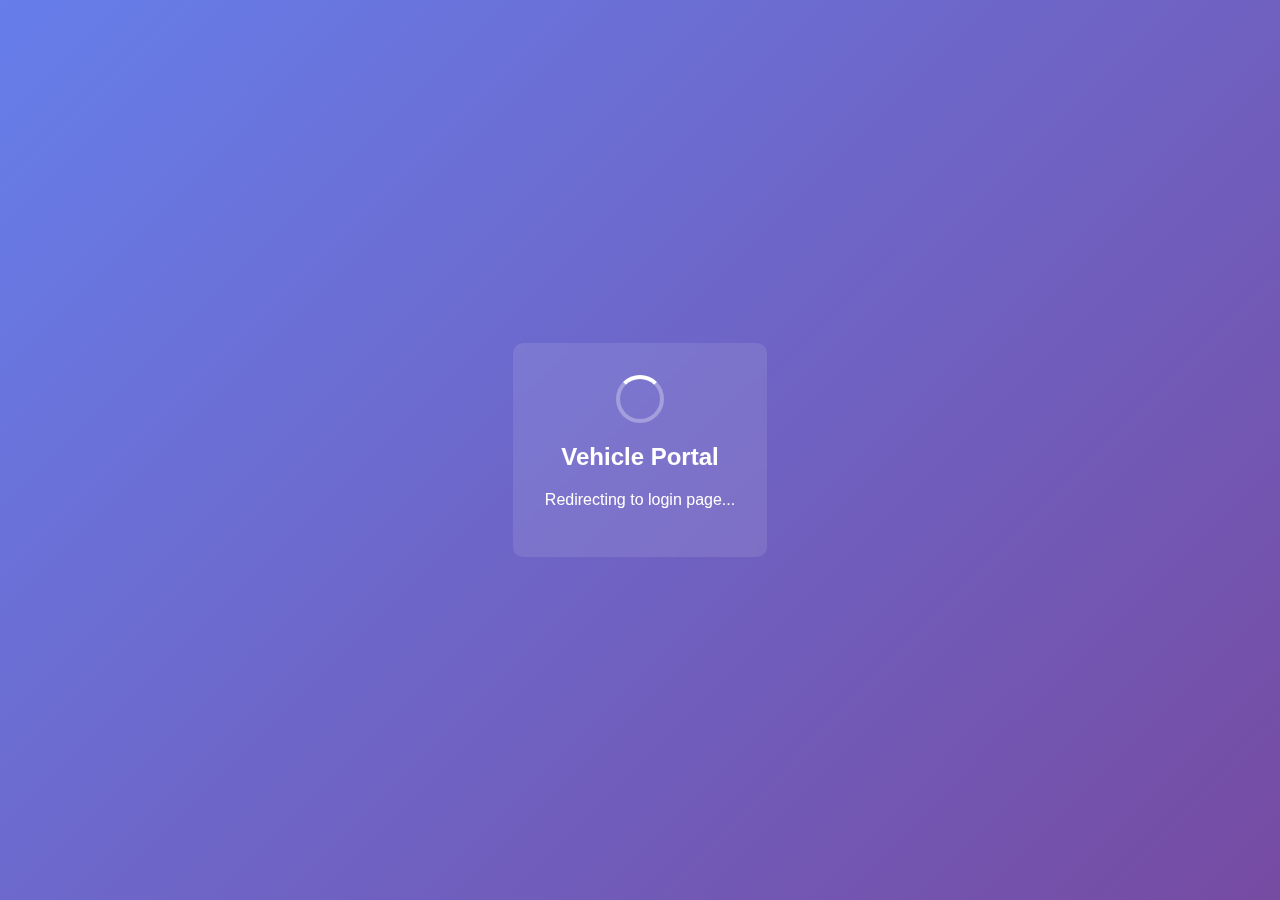
<file: FrontEnd/index.html>
<!DOCTYPE html>
<html lang="en">
	<head>
		<meta charset="UTF-8" />
		<meta name="viewport" content="width=device-width, initial-scale=1.0" />
		<title>Vehicle Portal - Redirecting...</title>
		<style>
			body {
				font-family: Arial, sans-serif;
				display: flex;
				justify-content: center;
				align-items: center;
				height: 100vh;
				margin: 0;
				background: linear-gradient(135deg, #667eea 0%, #764ba2 100%);
				color: white;
			}
			.container {
				text-align: center;
				padding: 2rem;
				background: rgba(255, 255, 255, 0.1);
				border-radius: 10px;
				backdrop-filter: blur(10px);
			}
			.spinner {
				border: 4px solid rgba(255, 255, 255, 0.3);
				border-radius: 50%;
				border-top: 4px solid white;
				width: 40px;
				height: 40px;
				animation: spin 1s linear infinite;
				margin: 0 auto 1rem;
			}
			@keyframes spin {
				0% {
					transform: rotate(0deg);
				}
				100% {
					transform: rotate(360deg);
				}
			}
		</style>
	</head>
	<body>
		<div class="container">
			<div class="spinner"></div>
			<h2>Vehicle Portal</h2>
			<p>Redirecting to login page...</p>
		</div>

		<script>
			// Redirect to login page after a short delay
			setTimeout(() => {
				window.location.href = "/login.html";
			}, 1000);
		</script>
	</body>
</html>
</file>
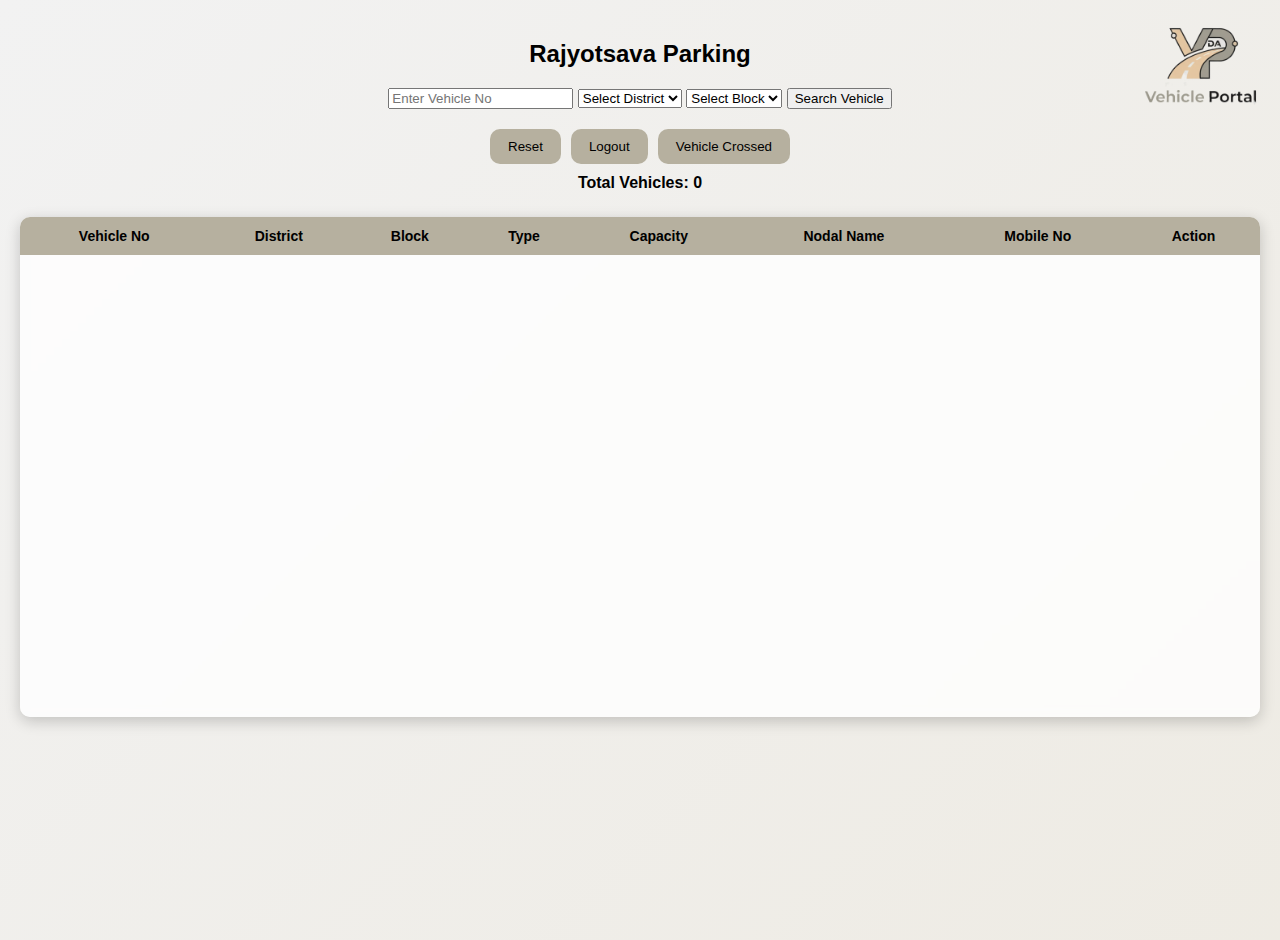
<file: FrontEnd/checkpost.html>
<!DOCTYPE html>
<html lang="en">
	<head>
		<meta charset="UTF-8" />
		<meta name="viewport" content="width=device-width, initial-scale=1.0" />
		<title>Rajyotsava Parking</title>
		<link rel="stylesheet" href="checkpost.css" />
	</head>
	<body>
		<!-- Corner Logos -->

		<img src="right-logo.png" alt="Right Logo" class="corner-img right-img" />

		<h2>Rajyotsava Parking</h2>

		<!-- Search Section -->
		<div class="search-section">
			<input type="text" id="vehicleNoInput" placeholder="Enter Vehicle No" />
			<select id="districtSelect">
				<option value="">Select District</option>
			</select>
			<select id="blockSelect">
				<option value="">Select Block</option>
			</select>
			<button id="searchBtn">Search Vehicle</button>
		</div>

		<!-- Action Buttons -->
		<div class="action-buttons">
			<button id="resetBtn">Reset</button>
			<button id="logoutBtn">Logout</button>
			<button id="passedVehicleBtn" class="btn btn-warning">
				Vehicle Crossed
			</button>
		</div>

		<!-- Vehicle Counts -->
		<div
			id="vehicleCounts"
			style="display: flex; gap: 20px; margin: 10px 0; font-weight: 600">
			<span>Total Vehicles: <span id="totalVehicles">0</span></span>
		</div>

		<!-- Vehicle Table -->
		<!-- Vehicle Table -->
		<div class="table-container">
			<table id="vehicleTable">
				<thead>
					<tr>
						<th>Vehicle No</th>
						<th>District</th>
						<th>Block</th>
						<th>Type</th>
						<th>Capacity</th>
						<th>Nodal Name</th>
						<th>Mobile No</th>
						<th>Action</th>
					</tr>
				</thead>
				<tbody></tbody>
			</table>
		</div>

		<div id="allEntries"></div>

		<!-- Pass Modal -->
		<div id="passModal" class="modal">
			<div class="modal-content">
				<span id="closePassModal" class="modal-close">&times;</span>
				<h3>Checkpost Crossing</h3>

				<div>
					<label>Vehicle No:</label>
					<span id="modalVehicleNo"></span>
				</div>

				<div>
					<label>Checkpost:</label>
					<select id="checkpostSelect">
						<option value="">Select Checkpost</option>
					</select>
					<!--   <button id="addCheckpostBtn" type="button">Add Checkpost</button>-->
				</div>

				<!-- <div id="newCheckpostDiv" style="display:none; margin-top:5px;">
        <input type="text" id="newCheckpostInput" placeholder="Enter new checkpost name">
        <button id="saveCheckpostBtn" type="button">Save</button>
    </div>-->

				<div>
					<label>Total People:</label>
					<input type="number" id="totalPeople" min="1" value="1" />
				</div>

				<div>
					<label>Pass:</label>
					<input type="text" value="Yes" disabled class="readonly-field" />
					<input type="hidden" id="passOption" value="true" />
				</div>

				<div>
					<label>Date:</label>
					<input type="text" id="passDate" class="readonly-field" disabled />
				</div>

				<div class="modal-buttons">
					<button id="addPassBtn" class="submit-btn" type="button">
						Submit
					</button>
					<button id="cancelPassBtn" class="cancel-btn" type="button">
						Cancel
					</button>
				</div>
			</div>
		</div>

		<!-- Passed List Modal -->
		<!-- Passed List Modal -->
		<div id="passedListModal" class="modal">
			<div class="modal-content">
				<span id="closePassedListModal" class="modal-close">&times;</span>
				<h2>Checkpost Crossed Vehicle List</h2>

				<!-- Search bar -->
				<input
					type="text"
					id="searchPassedVehicles"
					placeholder="Search by Vehicle No"
					style="width: 100%; padding: 8px; margin-bottom: 10px" />

				<div
					id="modalVehicleCounts"
					style="display: flex; gap: 20px; margin: 10px 0; font-weight: 600">
					<span>Passed Vehicles: <span id="passedVehiclesModal">0</span></span>
				</div>

				<table id="passedListTable">
					<thead>
						<tr>
							<th>Vehicle No</th>
							<th>Checkpost Name</th>
							<th>Pass</th>
							<th>Total People</th>
							<th>Nodal Name</th>
							<th>Mobile No</th>
							<th>Date</th>
						</tr>
					</thead>
					<tbody></tbody>
				</table>

				<div
					class="modal-buttons"
					style="justify-content: center; margin-top: 15px">
					<button id="cancelPassedListBtn" class="cancel-btn" type="button">
						Close
					</button>
				</div>
			</div>
		</div>

		<script src="checkpost.js"></script>
	</body>
</html>
</file>
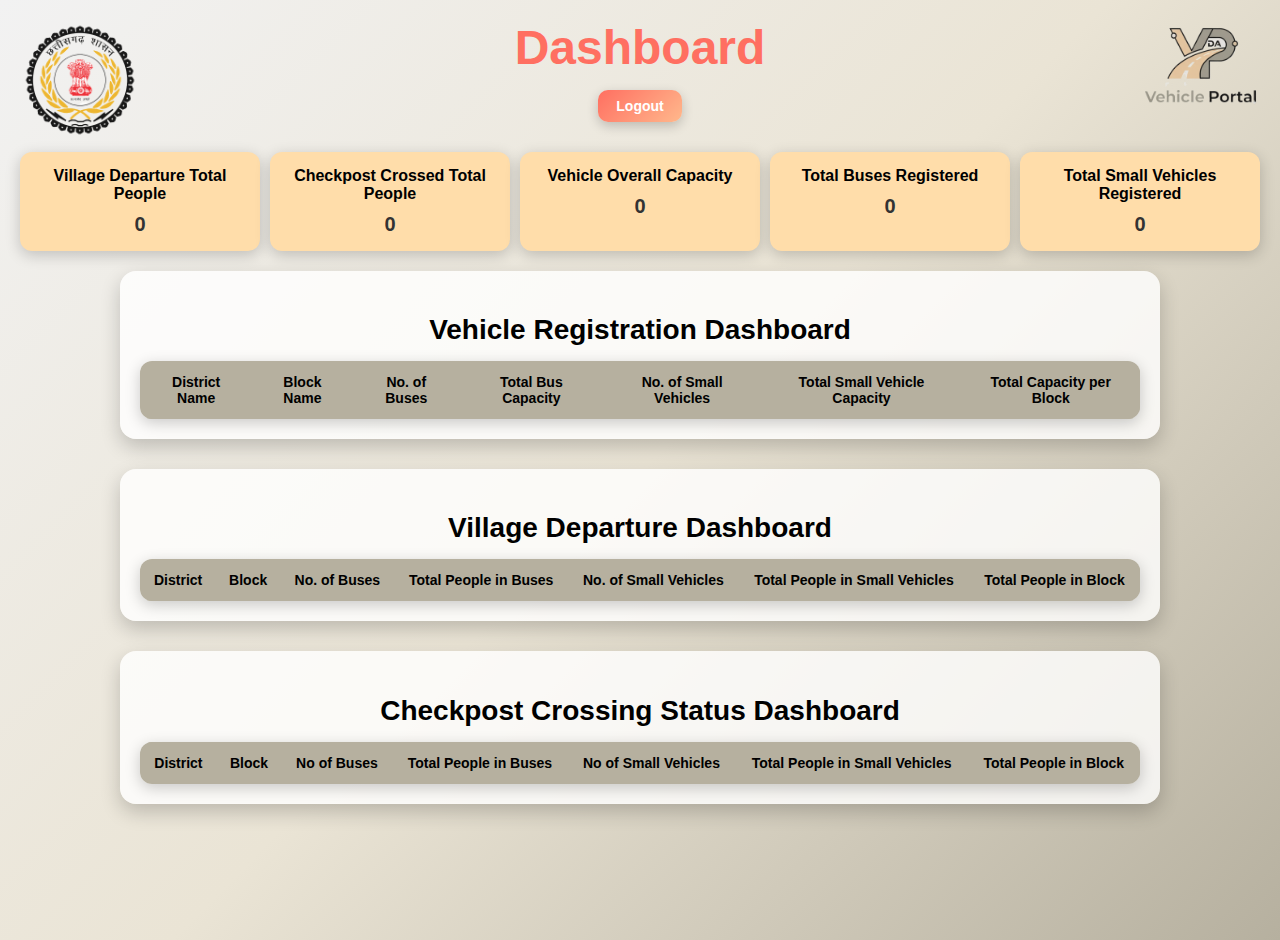
<file: FrontEnd/dashboard.html>
<!DOCTYPE html>
<html lang="en">
<head>
    <meta charset="UTF-8">
    <meta name="viewport" content="width=device-width, initial-scale=1.0">
    <title>Dashboard</title>
    <link rel="stylesheet" href="dashboard.css">
</head>
<body>
<img src="left-logo.png" alt="Left Logo" class="corner-img left-img">
  <img src="right-logo.png" alt="Right Logo" class="corner-img right-img">
   <header class="dashboard-header">
    <h1>Dashboard</h1>
	  
    <button id="logoutBtn">Logout</button>
	
</header>
	 <!-- Vehicle Dashboard Top Cards -->
<div class="dashboard-cards" id="vehicleTopCards">
    <div class="card">
        <h3> Village Departure Total People</h3>
        <p id="foodOverallPeople">0</p>
    </div>
    <div class="card">
        <h3>Checkpost Crossed Total People</h3>
        <p id="checkpostOverallPeople">0</p>
    </div>
    <div class="card">
        <h3>Vehicle Overall Capacity</h3>
        <p id="vehicleOverallCapacity">0</p>
    </div>
    <div class="card">
        <h3>Total Buses Registered </h3>
        <p id="totalBusesCard">0</p>
    </div>
    <div class="card">
        <h3>Total Small Vehicles Registered</h3>
        <p id="totalSmallVehiclesCard">0</p>
    </div>
	
</div>


    <main>
        <!-- Vehicle Dashboard -->
		 <section class="dashboard-section">
            <h2>Vehicle Registration Dashboard</h2>
             
			
             <table id="vehicleDashboardTable">
        <thead>
          <tr>
            <th>District Name</th>
            <th>Block Name</th>
            <th>No. of Buses</th>
            <th>Total Bus Capacity</th>
            <th>No. of Small Vehicles</th>
            <th>Total Small Vehicle Capacity</th>
			 
            <th>Total Capacity per Block</th>
          </tr>
        </thead>
        <tbody id="vehicleDashboardBody">
          <!-- Data dynamically loaded here -->
        </tbody>
      </table>
        </section>
       
  
        <!-- Food Status / District Dashboard -->
        <section class="dashboard-section">
            <h2>Village Departure Dashboard</h2>
             
            <table id="foodDashboardTable">
		<thead>
			<tr>
				<th>District</th>
				<th>Block</th>
				<th>No. of Buses</th>
				<th>Total People in Buses</th>
				<th>No. of Small Vehicles</th>
				<th>Total People in Small Vehicles</th>
				 
				<th>Total People in Block</th>
			</tr>
			</thead>
			<tbody id="foodDashboardBody"></tbody>
		</table>

        </section>
		
		      <!-- Checkpost Dashboard -->
        <section class="dashboard-section">
            <h2>Checkpost Crossing Status Dashboard</h2>
          
				<table>
					<thead>
							<tr>
								<th>District</th>
								<th>Block</th>
								<th>No of Buses</th>
								<th>Total People in Buses</th>
								<th>No of Small Vehicles</th>
								<th>Total People in Small Vehicles</th>
							 
								<th>Total People in Block</th>
							</tr>
					</thead>
					<tbody id="checkpostDashboardBody"></tbody>
				</table>
                 
        </section>


    </main>

    <script src="dashboard.js"></script>
</body>
</html>
</file>
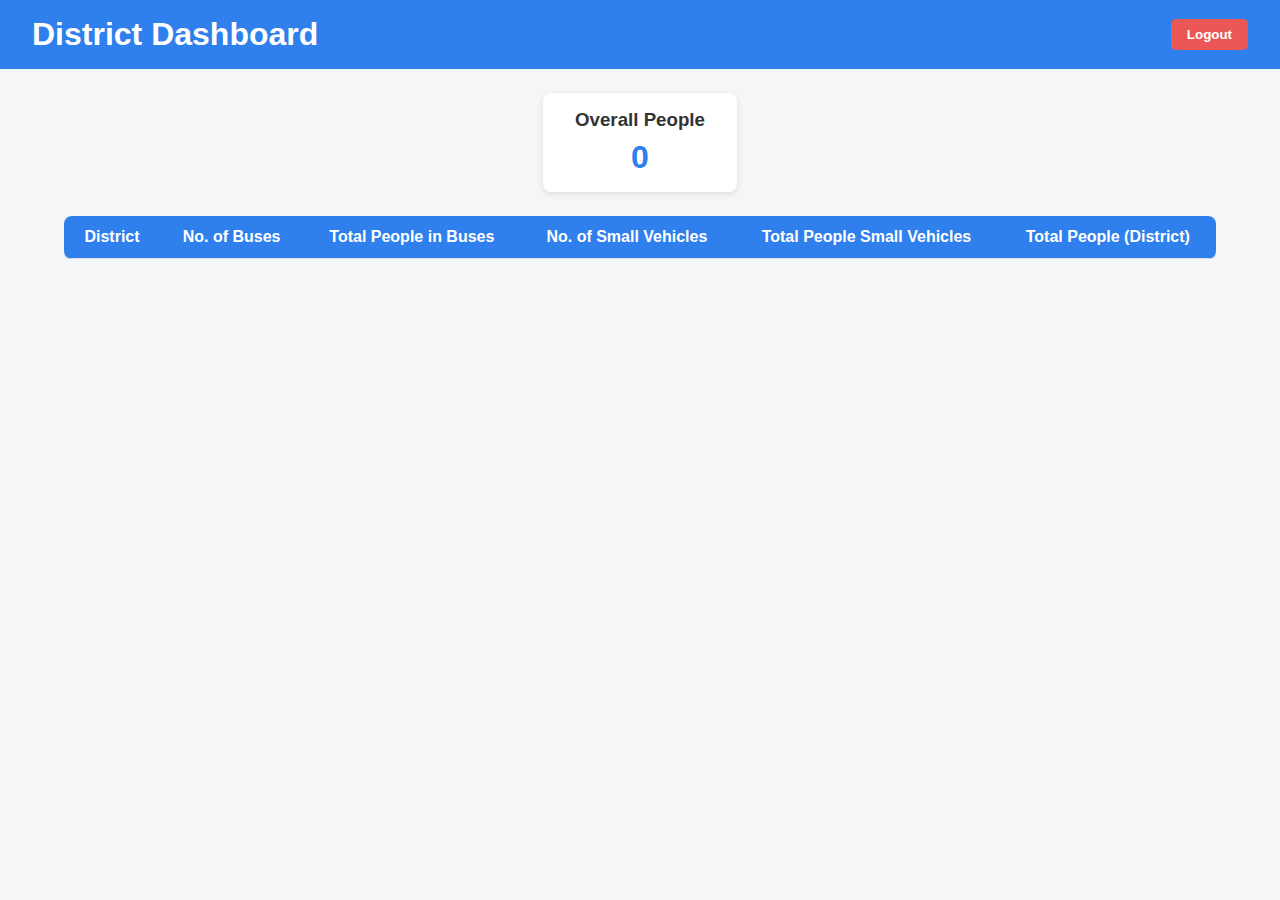
<file: FrontEnd/districtDashboard.html>
<!DOCTYPE html>
<html lang="en">
<head>
    <meta charset="UTF-8">
    <meta name="viewport" content="width=device-width, initial-scale=1.0">
    <title>District Dashboard</title>
    <link rel="stylesheet" href="districtDashboard.css">
</head>
<body>
    <header>
        <h1>District Dashboard</h1>
        <button id="logoutBtn">Logout</button>
    </header>

    <section class="summary">
        <div>
            <h3>Overall People</h3>
            <p id="overallPeople">0</p>
        </div>
    </section>

    <section class="table-section">
        <table>
            <thead>
                <tr>
                    <th>District</th>
                    <th>No. of Buses</th>
                    <th>Total People in Buses</th>
                    <th>No. of Small Vehicles</th>
                    <th>Total People Small Vehicles</th>
                    <th>Total People (District)</th>
                </tr>
            </thead>
            <tbody id="dashboardBody">
                <!-- Dashboard rows will be inserted here -->
            </tbody>
        </table>
    </section>

    <script src="districtDashboard.js"></script>
</body>
</html>
</file>
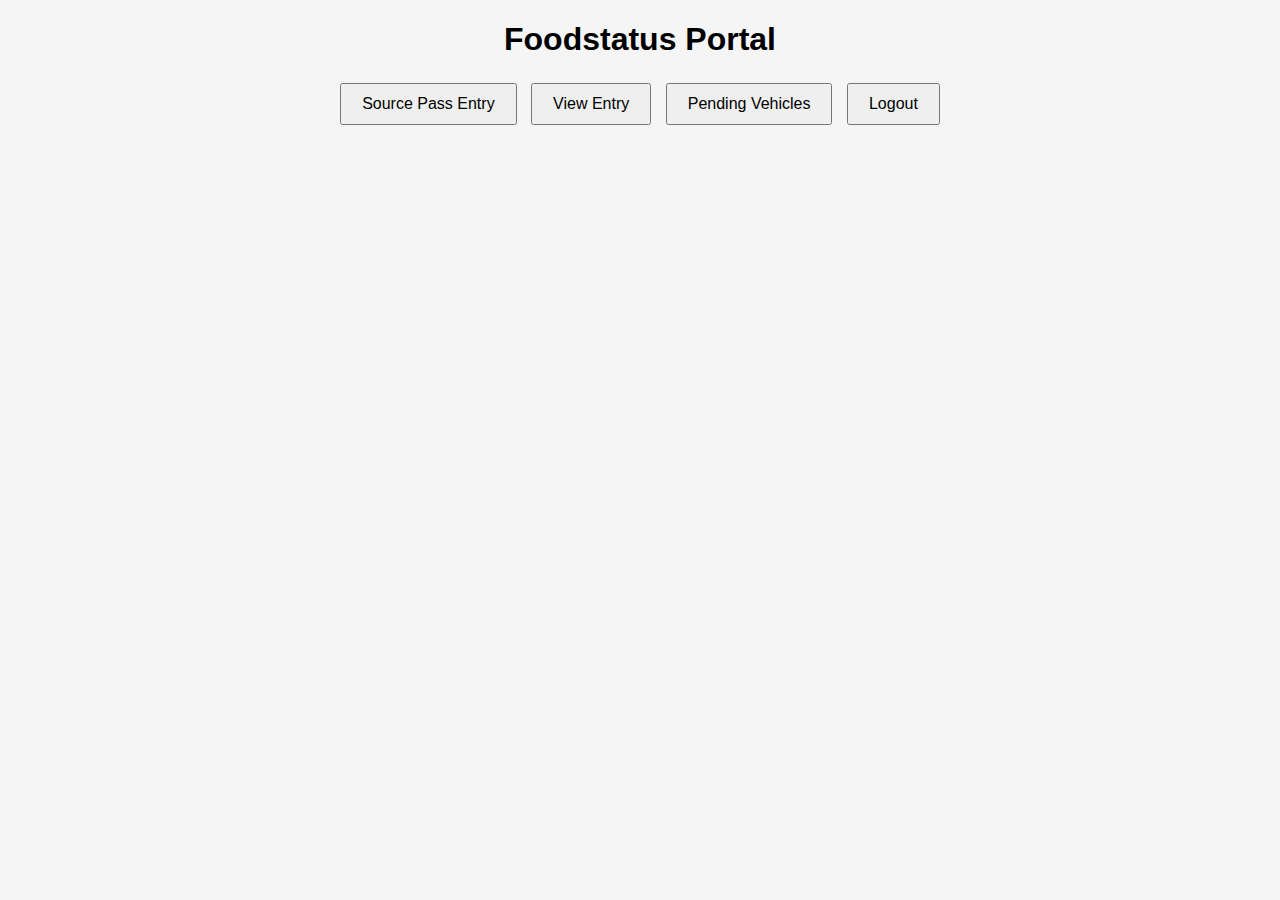
<file: FrontEnd/foodstatus.html>
<!DOCTYPE html>
<html lang="en">
<head>
  <meta charset="UTF-8">
  <meta name="viewport" content="width=device-width, initial-scale=1.0">
  <title>Foodstatus Portal</title>
  <link rel="stylesheet" href="foodstatus.css">
</head>
<body>
  <div class="container">
    <h1>Foodstatus Portal</h1>
    
    <!-- Home Buttons -->
    <div class="home-buttons">
      <button id="sourcePassEntryBtn">Source Pass Entry</button>
      <button id="viewEntryBtn">View Entry</button>
      <button id="pendingListBtn">Pending Vehicles</button>
      <button id="logoutBtn">Logout</button>
    </div>

    <!-- Search & Table Section -->
    <div id="tableSection" class="hidden">
      <div class="filters">
        <input type="text" id="vehicleNoInput" placeholder="Search by Vehicle No">
        <select id="districtDropdown">
          <option value="">Select District</option>
        </select>
        <select id="blockDropdown">
          <option value="">Select Block</option>
        </select>
        <button id="searchBtn">Search</button>
        <button id="resetBtn">Reset</button>
      </div>

      <table id="foodstatusTable">
        <thead>
          <tr>
            <th>Vehicle No</th>
            <th>Vehicle Type</th>
            <th>Driver Name</th>
            <th>Seat Capacity</th>
            <th>District</th>
            <th>Block</th>
            <th>Pass</th>
            <th>Total People</th>
            <th>Actions</th>
          </tr>
        </thead>
        <tbody></tbody>
      </table>
    </div>
  </div>

  <!-- Edit Modal -->
  <div id="editModal" class="modal hidden">
    <div class="modal-content">
      <span class="close">&times;</span>
      <h2>Edit Foodstatus</h2>
      <form id="editForm">
        <label>Pass:</label>
        <select id="passInput" required>
          <option value="true">Yes</option>
          <option value="false">No</option>
        </select>
        <label>Total People:</label>
        <input type="number" id="totalPeopleInput" required min="0">
        <button type="submit">Save</button>
      </form>
    </div>
  </div>

  <script src="foodstatus.js"></script>
</body>
</html>
</file>
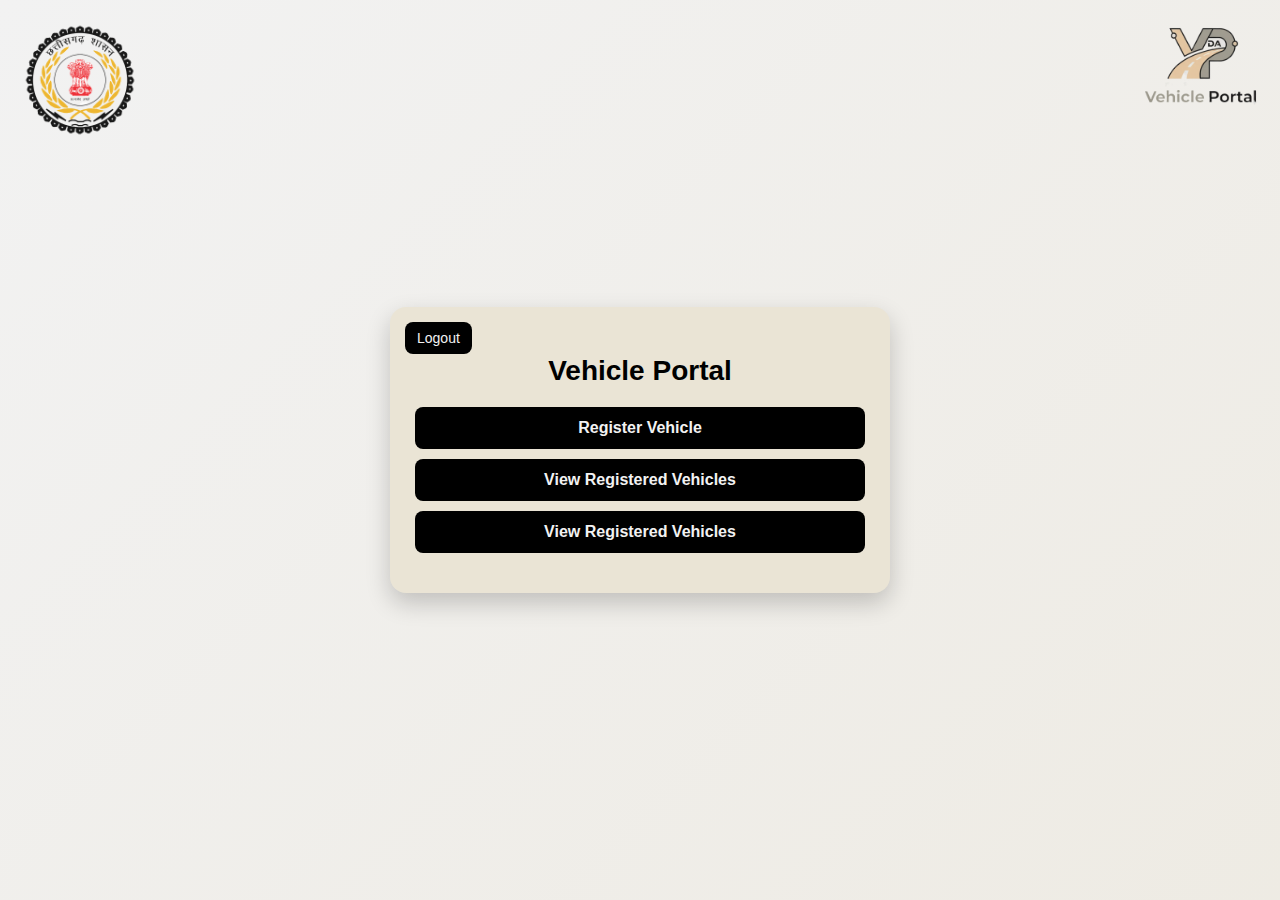
<file: FrontEnd/Home.html>
<!DOCTYPE html>
<html lang="en">
<head>
    <meta charset="UTF-8">
    <meta name="viewport" content="width=device-width, initial-scale=1.0">
    <title>Vehicle Registration</title>
    <link rel="stylesheet" href="home.css">
</head>
<body>
    <!-- Corner Images -->
    <img src="left-logo.png" alt="Left Image" class="corner-img left-img">
    <img src="right-logo.png" alt="Right Image" class="corner-img right-img">

    <div class="container">
        <h1>Vehicle Portal</h1>
        
        <!-- Logout Button -->
        <button id="logoutBtn" class="logout-btn">Logout</button>

        <div class="buttons">
            <!-- Open Register Vehicle Page -->
            <button onclick="window.open('VehicleRegister.html', '_blank')">
                Register Vehicle
            </button>

            <!-- Open View All Vehicles Page -->
            <button onclick="window.open('VehicleView.html', '_blank')">
                View Registered Vehicles
            </button>
			 <button onclick="window.open('Dashboard.html', '_blank')">
                View Registered Vehicles
            </button>
        </div>
    </div>

    <script>
        // Logout: Clear token and redirect to login page
        document.getElementById("logoutBtn").addEventListener("click", () => {
            localStorage.removeItem("token");
            localStorage.removeItem("district");
            localStorage.removeItem("role");
            window.location.href = "login.html";
        });
    </script>
</body>
</html>
</file>
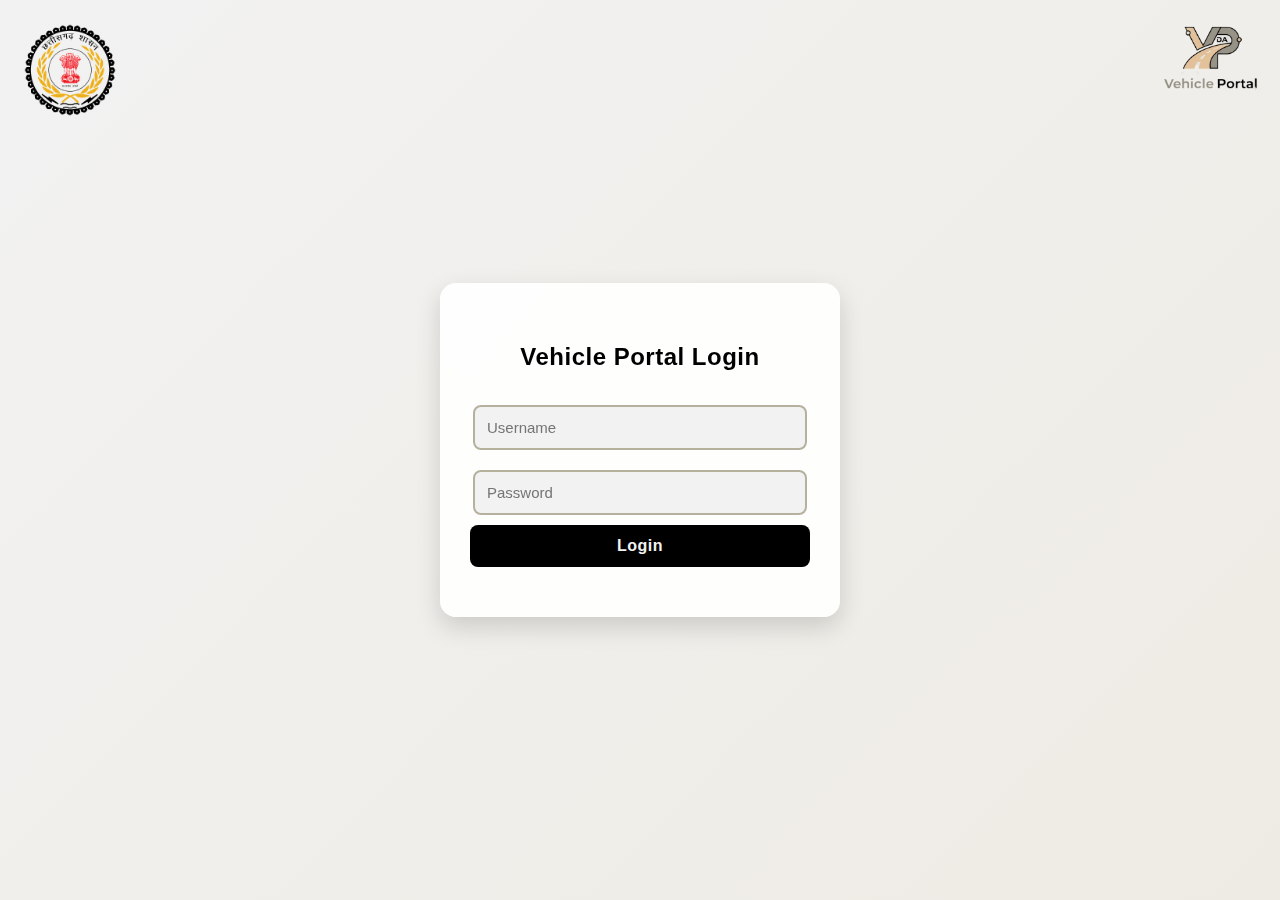
<file: FrontEnd/login.html>
<!DOCTYPE html>
<html lang="en">
<head>
  <meta charset="UTF-8">
  <meta name="viewport" content="width=device-width, initial-scale=1.0">
  <title>Vehicle Portal Login</title>
  <!-- Link to CSS file -->
  <link rel="stylesheet" href="login.css">
</head>
<body>
 <img src="left-logo.png" alt="Left Logo" class="corner-img left">
  <img src="right-logo.png" alt="Right Logo" class="corner-img right">
  <div class="login-container">
    <h2>Vehicle Portal Login</h2>
    <form id="loginForm">
      <input type="text" id="username" placeholder="Username" required>
      <input type="password" id="password" placeholder="Password" required>
      <button type="submit">Login</button>
      <div id="errorMsg"></div>
	   <div id="successMsg"></div>
    </form>
  </div>

  <!-- Link to JavaScript file -->
  <script src="login.js"></script>
</body>
</html>
</file>
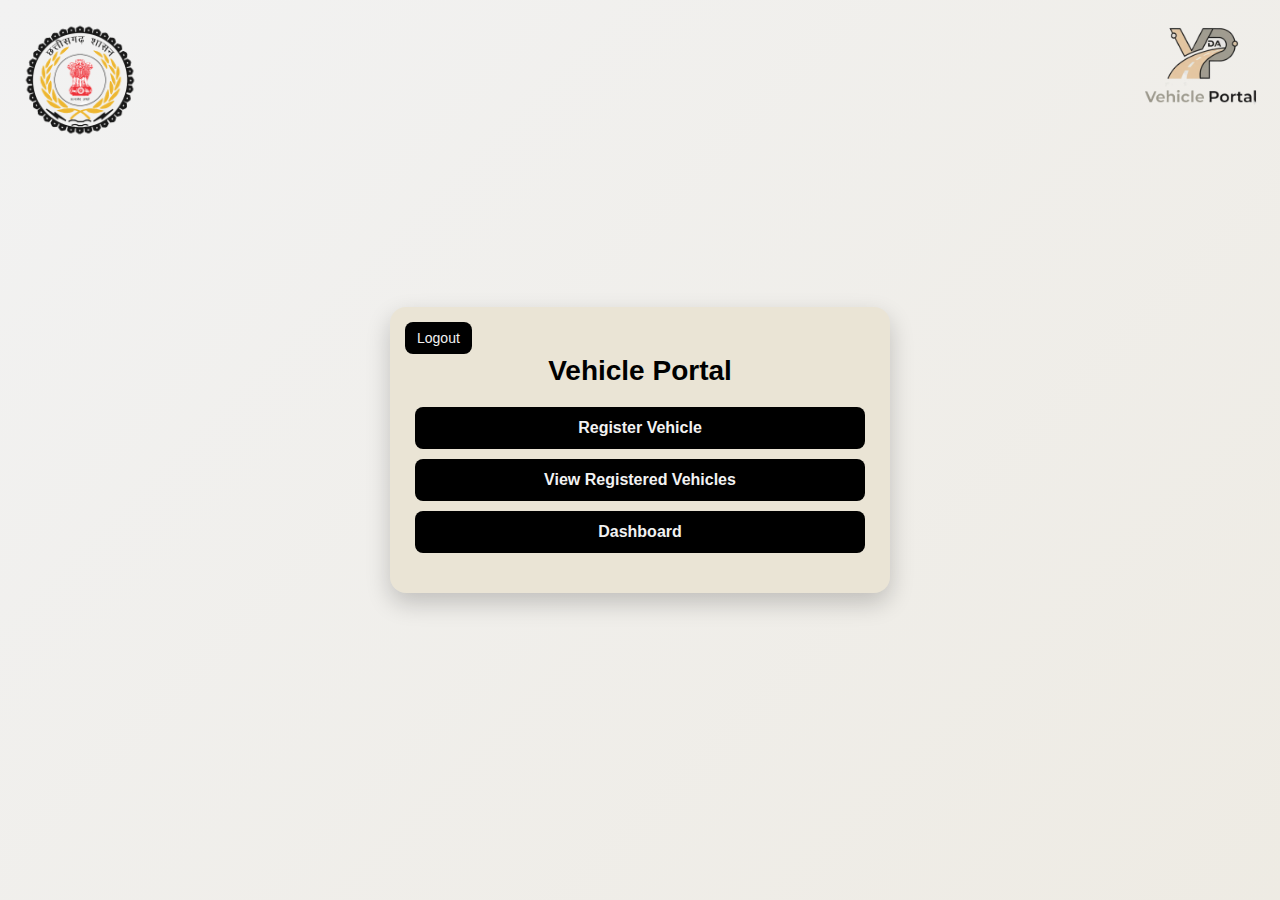
<file: FrontEnd/vehical.html>
<!DOCTYPE html>
<html lang="en">
	<head>
		<meta charset="UTF-8" />
		<meta name="viewport" content="width=device-width, initial-scale=1.0" />
		<title>Vehicle Registration</title>
		<link rel="stylesheet" href="home.css" />
	</head>
	<body>
		<!-- Corner Images -->
		<img src="left-logo.png" alt="Left Image" class="corner-img left-img" />
		<img src="right-logo.png" alt="Right Image" class="corner-img right-img" />

		<div class="container">
			<h1>Vehicle Portal</h1>

			<!-- Logout Button -->
			<button id="logoutBtn" class="logout-btn">Logout</button>

			<div class="buttons">
				<!-- Open Register Vehicle Page -->
				<button onclick="window.open('VehicleRegister.html', '_blank')">
					Register Vehicle
				</button>

				<!-- Open View All Vehicles Page -->
				<button onclick="window.open('VehicleView.html', '_blank')">
					View Registered Vehicles
				</button>
				<button onclick="window.open('dashboard.html', '_blank')">
					Dashboard
				</button>
			</div>
		</div>

		<script>
			// Logout: Clear token and redirect to login page
			document.getElementById("logoutBtn").addEventListener("click", () => {
				localStorage.removeItem("token");
				localStorage.removeItem("district");
				localStorage.removeItem("role");
				window.location.href = "login.html";
			});
		</script>
	</body>
</html>
</file>
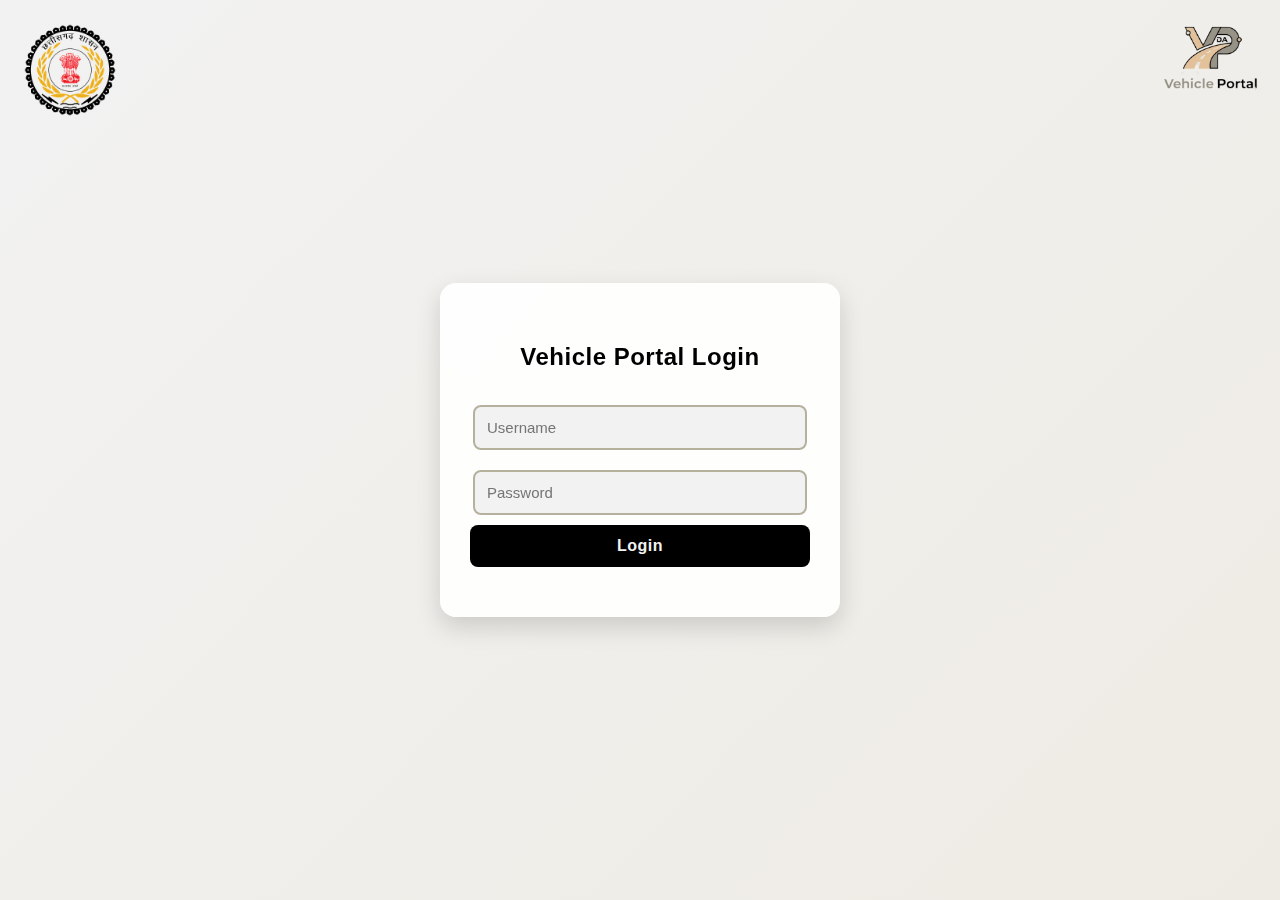
<file: FrontEnd/vehicle-edit.html>
<!DOCTYPE html>
<html lang="en">
<head>
  <meta charset="UTF-8">
  <meta name="viewport" content="width=device-width, initial-scale=1.0">
  <title>Edit Vehicle</title>
  <link rel="stylesheet" href="vehicle-edit.css">
</head>
<body>
  <!-- Corner Logos -->
  <img src="left-logo.png" alt="Left Logo" class="corner-img left-img">
  <img src="right-logo.png" alt="Right Logo" class="corner-img right-img">

  <div class="container">
    <!-- Back Button -->
    <button id="backBtn" class="back-btn">← Back</button>

    <h1>Edit Vehicle</h1>
    <div id="districtDisplay" class="district-display"></div>

    <form id="editVehicleForm">
      <label for="VehicleNo">Vehicle No:</label>
      <input type="text" id="VehicleNo" readonly />

      <div class="form-group">
        <label for="VehicleType">Vehicle Type</label>
        <select id="VehicleType" required>
          <option value="">Select vehicle type</option>
          <option value="BUS">BUS</option>
          <option value="Small Vehicle">Small Vehicle</option>
        </select>
      </div>

      <label for="SeatCapacity">Seat Capacity:</label>
      <input type="number" id="SeatCapacity" required />

      <label for="DriverName">Driver Name:</label>
      <input type="text" id="DriverName" required />

      <label for="DriverMobileNo">Driver Mobile No:</label>
      <input type="text" id="DriverMobileNo" required />

      <label for="VehicleNodalName">Vehicle Nodal Name:</label>
      <input type="text" id="VehicleNodalName" required />

      <label for="NodalMobileNo">Nodal Mobile No:</label>
      <input type="text" id="NodalMobileNo" required />

      <div class="form-group">
        <label for="BlockDropdown">Block:</label>
        <div class="block-group">
          <select id="BlockDropdown" required>
            <option value="">Select Block</option>
          </select>
        </div>
      </div>

      <label for="Gpname">GP Name:</label>
      <input type="text" id="Gpname" />

      <label for="Remark">Remark:</label>
      <input type="text" id="Remark" />

      <!-- Buttons -->
      <div class="buttons">
        <button type="button" id="updateBtn" class="update-btn">Update</button>
        <button type="button" id="deleteBtn" class="delete-btn">Delete</button>
      </div>
    </form>
  </div>

  <script src="vehicle-edit.js"></script>
</body>
</html>
</file>
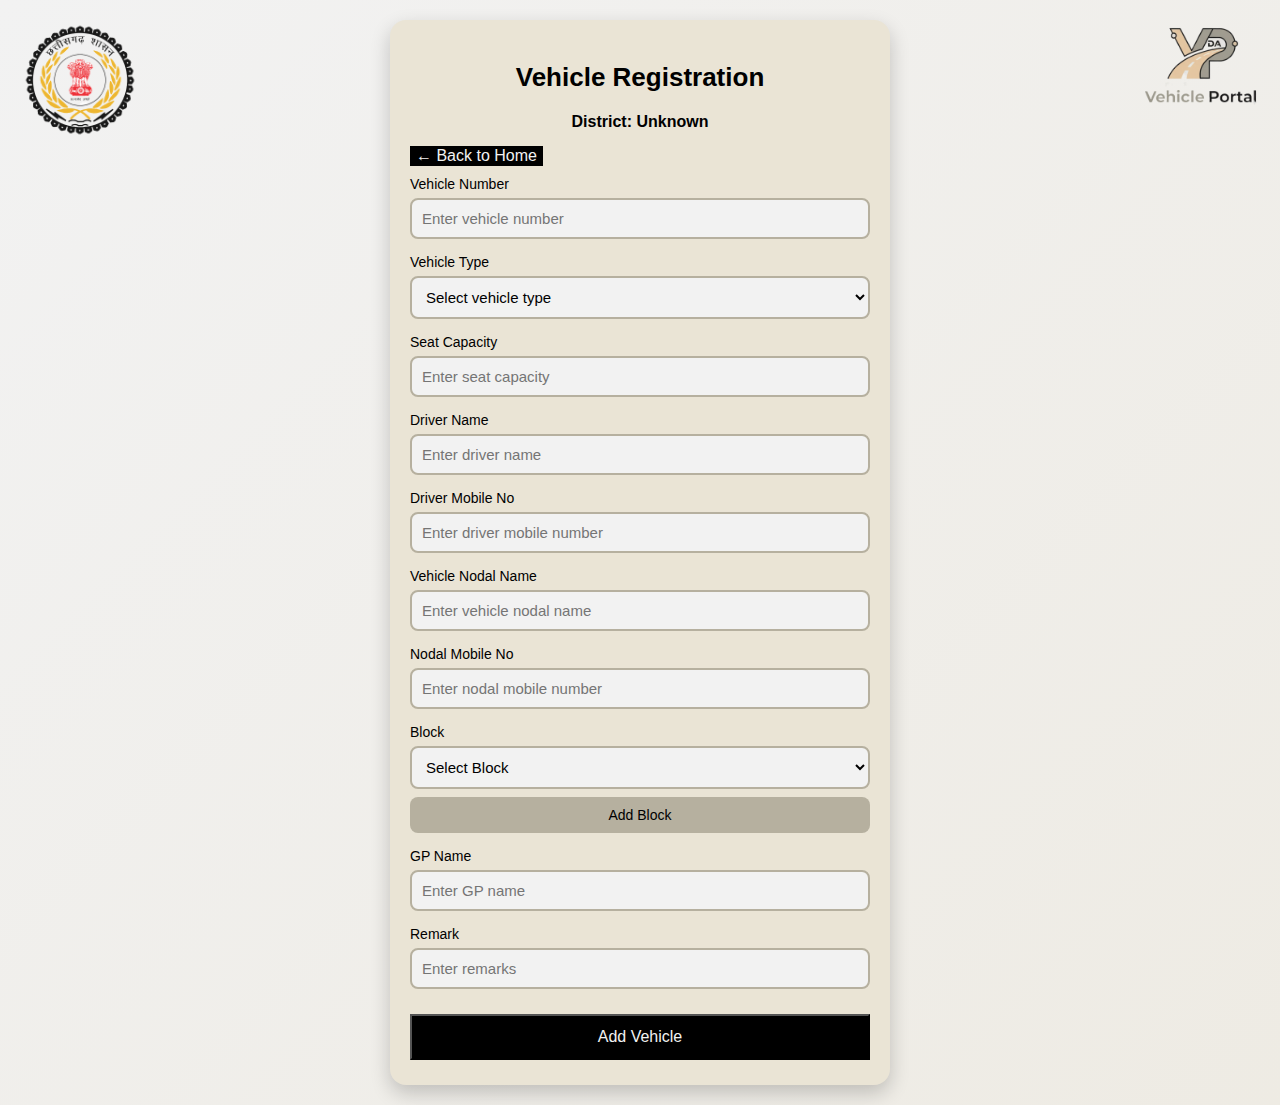
<file: FrontEnd/VehicleRegister.html>
<!DOCTYPE html>
<html lang="en">
<head>
  <meta charset="UTF-8">
  <meta name="viewport" content="width=device-width, initial-scale=1.0">
  <title>Vehicle Registration</title>
  <link rel="stylesheet" href="VehicleRegister.css">
</head>
<body>
  <!-- Background images on corners -->
  <img src="left-logo.png" alt="Left Image" class="corner-img left-img">
  <img src="right-logo.png" alt="Right Image" class="corner-img right-img">

  <div class="container">
    <h1>Vehicle Registration</h1>

    <!-- Display user's district -->
    <div id="userDistrict" class="district-display"></div>

    <!-- Back to Homepage Button -->
    <button id="backButton" class="back-btn">← Back to Home</button>

    <form id="vehicleForm">
      <div class="form-group">
        <label for="VehicleNo">Vehicle Number</label>
        <input type="text" id="VehicleNo" placeholder="Enter vehicle number" required>
      </div>

      <div class="form-group">
        <label for="VehicleType">Vehicle Type</label>
        <select id="VehicleType" required>
          <option value="">Select vehicle type</option>
          <option value="BUS">BUS</option>
          <option value="Small Vehicle">Small Vehicle</option>
        </select>
      </div>

      <div class="form-group">
        <label for="SeatCapacity">Seat Capacity</label>
        <input type="number" id="SeatCapacity" placeholder="Enter seat capacity">
      </div>

      <div class="form-group">
        <label for="DriverName">Driver Name</label>
        <input type="text" id="DriverName" placeholder="Enter driver name">
      </div>

      <div class="form-group">
        <label for="DriverMobileNo">Driver Mobile No</label>
        <input type="text" id="DriverMobileNo" placeholder="Enter driver mobile number" maxlength="10" pattern="\d{10}">
      </div>

      <div class="form-group">
        <label for="VehicleNodalName">Vehicle Nodal Name</label>
        <input type="text" id="VehicleNodalName" placeholder="Enter vehicle nodal name">
      </div>

      <div class="form-group">
        <label for="NodalMobileNo">Nodal Mobile No</label>
        <input type="text" id="NodalMobileNo" placeholder="Enter nodal mobile number" maxlength="10" pattern="\d{10}">
      </div>

      <div class="form-group">
        <label for="BlockDropdown">Block</label>
        <div class="block-group">
          <select id="BlockDropdown" required>
            <option value="">Select Block</option>
          </select>
          <button type="button" id="AddBlockBtn">Add Block</button>
        </div>
      </div>

      <div class="form-group">
        <label for="Gpname">GP Name</label>
        <input type="text" id="Gpname" placeholder="Enter GP name">
      </div>

      <div class="form-group">
        <label for="Remark">Remark</label>
        <input type="text" id="Remark" placeholder="Enter remarks">
      </div>

      <button type="submit" class="submit-btn">Add Vehicle</button>
    </form>
  </div>
  

  <script src="vehicle.js"></script>
  <script>
    document.getElementById("backButton").addEventListener("click", () => {
      window.location.href = "home.html";
    });
  </script>
  

</body>
</html>
</file>
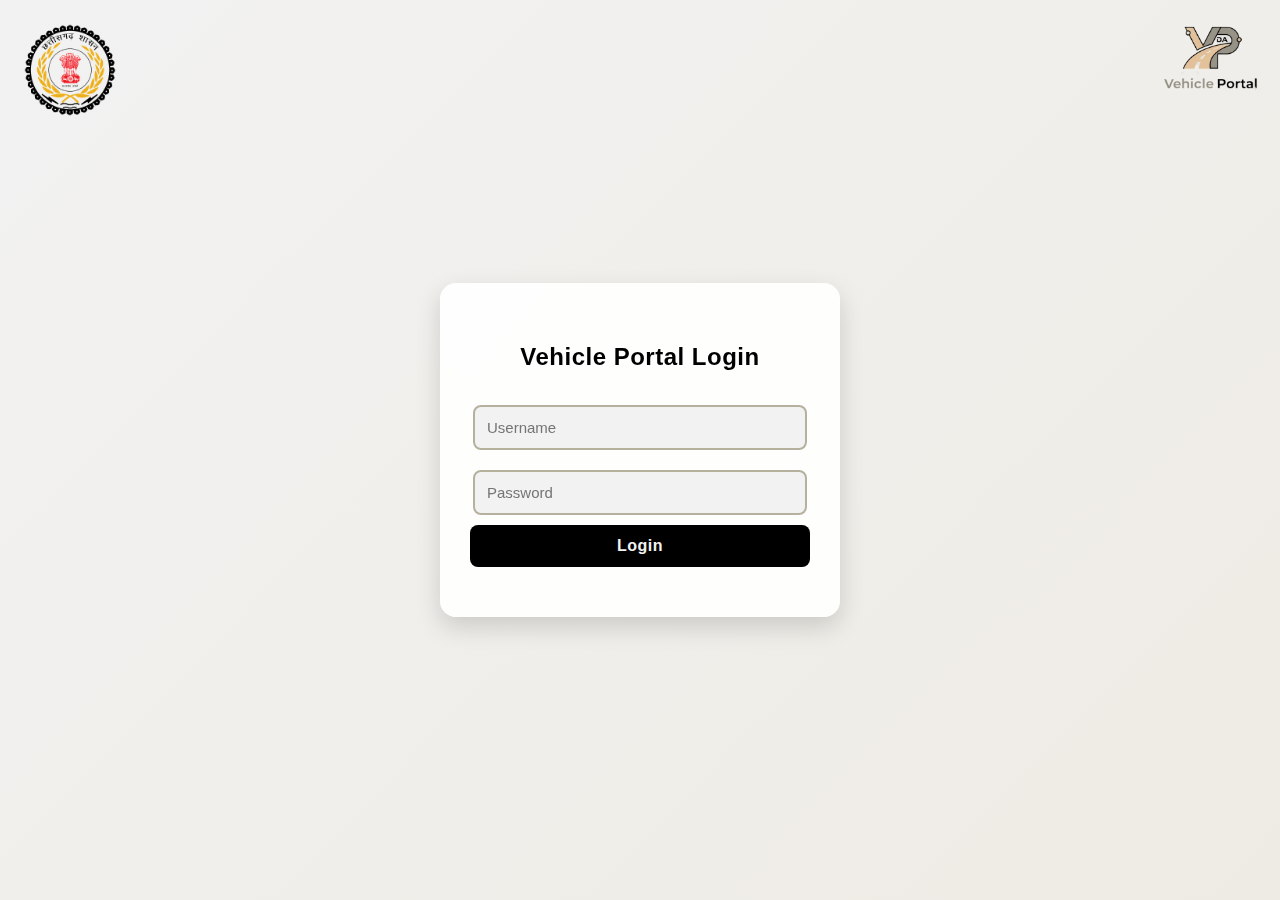
<file: FrontEnd/VehicleView.html>
<!DOCTYPE html>
<html lang="en">
<head>
  <meta charset="UTF-8">
  <title>Vehicle Registration List</title>
  <link rel="stylesheet" href="VehicleView.css">
</head>
<body>
  
    <img src="right-logo.png" alt="Right Image" class="corner-img right-img">
  <div class="container">
    <h1>Vehicle Registration Portal</h1>
    <h2 id="districtDisplay"></h2>
	 <!-- Search -->
    <div class="search-container">
	<!-- Back Button -->
    <div class="top-controls">
      <button id="backBtn" class="back-btn">⬅ Back</button>
    </div>
      <input type="text" id="searchInput" placeholder="Enter Vehicle No" />
      <button id="searchBtn">Search</button>
      <button id="resetBtn">Reset</button>
	 <button id="exportExcelBtn" class="export-btn">📊 Export</button>
    </div>
    

<div class="table-container">
  <table id="vehicleTable">
    <thead>
      <tr>
        <th>Vehicle No</th>
        <th>Type</th>
        <th>Seat Capacity</th>
        <th>Driver Name</th>
        <th>Driver Mobile</th>
        <th>Nodal Name</th>
        <th>Nodal Mobile</th>
        <th>District</th>
        <th>
          Block Name
          <select id="blockHeaderDropdown">
            <option value="">All Blocks</option>
          </select>
        </th>
        <th>GP Name</th>
        <th>Remark</th>
      </tr>
    </thead>
    <tbody></tbody>
  </table>
</div>
  </div>
 
  <script src="VehicleView.js"></script>
   
</body>
</html>
</file>
<file: FrontEnd/checkpost.css>
/* ------------------- GLOBAL STYLES ------------------- */
body {
  margin: 0;
  min-height: 100vh;
  font-family: "Poppins", sans-serif;
  background: linear-gradient(135deg, #F2F2F2, #EAE4D5, #B6B09F);
  background-size: 400% 400%;
  animation: gradientMove 12s ease infinite;
  display: flex;
  flex-direction: column;
  align-items: center;
  padding: 20px;
}

@keyframes gradientMove {
  0% { background-position: 0% 50%; }
  50% { background-position: 100% 50%; }
  100% { background-position: 0% 50%; }
}

/* ------------------- HEADER ------------------- */
.page-heading {
  text-align: center;
  font-size: 32px;
  color: #ff6f61;
  text-shadow: 2px 2px #000;
  margin: 20px 0;
}

/* ------------------- TABLE CONTAINER ------------------- */
/* 🖼️ Corner images */
.corner-img {
  position: absolute;
  width: 120px;
  max-width: 25%;
  height: auto;
  opacity: 0.9;
  top: 20px;
  z-index: 10;
}

.left-img { left: 20px; }
.right-img { right: 20px; }

@media (max-width: 768px) {
  .corner-img {
    width: 80px;
    top: 10px;
  }
  .left-img { left: 10px; }
  .right-img { right: 10px; }
}

@media (max-width: 480px) {
  .corner-img {
    width: 60px;
    top: 8px;
  }
  .left-img { left: 8px; }
  .right-img { right: 8px; }
}

@media (max-width: 400px) {
  .corner-img {
    width: 50px;
    top: 5px;
  }
  .left-img { left: 5px; }
  .right-img { right: 5px; }
}

/* ================= TABLE STYLES ================= */
.table-container {
  width: 100%;
  max-width: 100%;       /* prevent overflow outside parent */
  height: 500px;         /* set a fixed or relative height */
  overflow-x: auto;
  overflow-y: auto;
  display: block;
  border-radius: 10px;
  background: #ffffffcc;
  backdrop-filter: blur(5px);
  box-shadow: 0 4px 15px rgba(0,0,0,0.2);
  margin-top: 15px;
}

table {
  width: 100%;           /* fill container width */
  min-width: 700px;      /* ensures horizontal scroll if table is too wide */
  border-collapse: collapse;
  background: transparent;
}

th, td {
  border: 1px solid #B6B09F;
  padding: 10px;
  text-align: center;
  font-size: 14px;
}

th {
  background-color: #B6B09F;
  color: #000;
  position: sticky;
  top: 0;
  z-index: 2;
}

tbody tr:hover {
  background-color: rgba(182, 176, 159, 0.25);
  transition: 0.2s;
}
/* Responsive optimization */
@media (max-width: 600px) {
  th, td {
    font-size: 12px;
    padding: 6px;
  }
  table {
    min-width: 500px;
  }
}
@media (max-width: 320px) {
  table { min-width: 260px; font-size: 10px; }
  th, td { padding: 3px; }
}


/* ------------------- BUTTONS ------------------- */
.action-buttons {
  margin-top: 20px;
  display: flex;
  flex-wrap: wrap;
  justify-content: center;
  gap: 10px;
}

.action-buttons button {
  padding: 10px 18px;
  border-radius: 10px;
  border: none;
  background-color: #B6B09F;
  color: #000;
  cursor: pointer;
  font-weight: 500;
  transition: 0.3s;
}

.action-buttons button:hover {
  background-color: #000;
  color: #fff;
}

/* ------------------- MODAL ------------------- */
.modal {
  display: none;
  position: fixed;
  z-index: 999;
  left: 0; top: 0;
  width: 100%;
  height: 100%;
  background: rgba(0,0,0,0.5);
  justify-content: center;
  align-items: center;
}

/* ✅ Scrollable modal content + table */
.modal-content {
  background: #EAE4D5;
  padding: 25px;
  border-radius: 12px;
  width: 90%;
  max-width: 600px;
  box-shadow: 0 5px 20px rgba(0, 0, 0, 0.3);
  position: relative;
  display: flex;
  flex-direction: column;
  max-height: 80vh;            /* Prevent full screen overflow */
  overflow-y: auto;            /* Enable scrolling when content is tall */
}

/* ✅ Table inside modal (scrollable area) */
.modal-content table {
  width: 100%;
  border-collapse: collapse;
}

.modal-content table th, 
.modal-content table td {
  padding: 8px;
  text-align: center;
  border: 1px solid #B6B09F;
}

.modal-content table th {
  background: #B6B09F;
  color: #000;
  position: sticky;  /* Header stays visible while scrolling */
  top: 0;
  z-index: 2;
}

/* Modal text & input styles */
.modal-content h3 {
  text-align: center;
  font-size: 22px;
  color: #000;
  margin-bottom: 15px;
  font-weight: 600;
}

.modal-content label {
  font-weight: 500;
  margin-top: 10px;
  color: #333;
  display: block;
}

.modal-content input,
.modal-content select {
  width: 100%;
  padding: 10px;
  margin-top: 6px;
  border-radius: 8px;
  border: 1px solid #B6B09F;
  font-size: 14px;
  outline: none;
  background-color: #FFF8E7;
  transition: 0.3s;
}

.modal-content input:focus,
.modal-content select:focus {
  border-color: #000;
  background-color: #fff;
}

/* Buttons inside modal */
.modal-buttons {
  display: flex;
  justify-content: flex-end;
  gap: 10px;
  margin-top: 20px;
  flex-wrap: wrap;
}

.modal-buttons button {
  padding: 8px 16px;
  border: none;
  border-radius: 10px;
  font-weight: 500;
  cursor: pointer;
  transition: 0.3s;
}

.submit-btn {
  background-color: #6FA8DC;
  color: #fff;
}
.submit-btn:hover {
  background-color: #3D85C6;
}

.cancel-btn {
  background-color: #FF6F61;
  color: #fff;
}
.cancel-btn:hover {
  background-color: #FF3B2F;
}

.close {
  position: absolute;
  top: 10px;
  right: 15px;
  font-size: 26px;
  cursor: pointer;
  color: #000;
  font-weight: bold;
}

/* ------------------- RESPONSIVE DESIGN ------------------- */
@media (max-width: 992px) {
  .page-heading {
    margin-top: 100px;
    font-size: clamp(22px, 4vw, 32px);
  }
  table { min-width: 500px; font-size: 14px; }
  th, td { padding: 8px; }
  .modal-content { width: 90%; padding: 18px; }
  .modal-content h3 { font-size: 20px; }
  .modal-content input, .modal-content select { font-size: 13px; padding: 8px; }
  .modal-buttons button { font-size: 13px; padding: 6px 12px; }
}

@media (max-width: 768px) {
  .page-heading { margin-top: 0; text-align: center; font-size: 22px; }
  table { font-size: 13px; min-width: 450px; }
  th, td { padding: 6px; }
  .modal-content { width: 95%; padding: 16px; }
  .modal-content h3 { font-size: 18px; }
  .modal-content input, .modal-content select { font-size: 12px; padding: 6px; }
  .modal-buttons button { font-size: 12px; padding: 5px 10px; }
  .action-buttons button { font-size: 12px; padding: 6px 10px; }
}

@media (max-width: 480px) {
  .page-heading { font-size: 20px; }
  table { min-width: 350px; font-size: 12px; }
  th, td { padding: 5px; }
  .modal-content { width: 95%; padding: 14px; }
  .modal-content h3 { font-size: 16px; }
  .modal-content input, .modal-content select { font-size: 12px; padding: 5px; }
  .modal-buttons button { font-size: 11px; padding: 5px 8px; }
  .action-buttons button { font-size: 11px; padding: 5px 8px; }
}

@media (max-width: 400px) {
  .page-heading { font-size: 18px; margin-top: 5px; }
  table { min-width: 300px; font-size: 11px; }
  th, td { padding: 4px; }
  .modal-content { width: 95%; padding: 12px; }
  .modal-content h3 { font-size: 14px; }
  .modal-content input, .modal-content select { font-size: 11px; padding: 4px; }
  .modal-buttons button, .action-buttons button { font-size: 10px; padding: 4px 6px; }
}
</file>
<file: FrontEnd/dashboard.css>
/* ------------------- GLOBAL STYLES ------------------- */
body {
  margin: 0;
  font-family: "Poppins", sans-serif;
  background: linear-gradient(135deg, #F2F2F2, #EAE4D5, #B6B09F);
  min-height: 100vh;
  padding: 20px;
  display: flex;
  flex-direction: column;
  align-items: center;
}

/* ------------------- HEADER ------------------- */
.dashboard-header {
  display: flex;
  flex-direction: column;
  align-items: center; /* center horizontally */
  gap: 15px;
  margin-bottom: 30px;
}

.dashboard-header h1 {
  font-size: 48px; /* bigger size */
  color: #ff6f61;
  margin: 0;
  text-align: center;
}

#logoutBtn {
  padding: 8px 18px;
  background: linear-gradient(135deg, #FF6F61, #FFB88C);
  color: #fff;
  border: none;
  border-radius: 10px;
  cursor: pointer;
  font-size: 14px;
  font-weight: 600;
  box-shadow: 0 4px 12px rgba(0,0,0,0.2);
  transition: all 0.3s ease;
}

#logoutBtn:hover {
  background: linear-gradient(135deg, #FFB88C, #FF6F61);
  transform: translateY(-3px);
  box-shadow: 0 6px 18px rgba(0,0,0,0.3);
  color: #fff;
}

/* 🖼️ Corner images */
.corner-img {
  position: absolute;
  width: 120px;
  max-width: 25%;
  height: auto;
  opacity: 0.9;
  top: 20px;
}

.left-img { left: 20px; }
.right-img { right: 20px; }
@media (max-width: 768px) {
  .corner-img {
    width: 80px;
    max-width: 25%;
  }
}

@media (max-width: 480px) {
  .corner-img {
    width: 60px;
    max-width: 30%;
  }
}

/* ------------------- TOTALS CARDS ------------------- */
.totals-bar {
  width: 100%;
  max-width: 1000px;
  display: flex;
  justify-content: space-between;
  flex-wrap: wrap;
  margin-bottom: 20px;
}

.totals-card {
  flex: 1 1 180px;
  background: #FFDDAA;
  border-radius: 12px;
  padding: 20px;
  margin: 10px;
  text-align: center;
  font-weight: bold;
  font-size: 16px;
  box-shadow: 0 5px 15px rgba(0,0,0,0.2);
  transition: 0.3s;
}

.totals-card:hover {
  transform: translateY(-3px);
  box-shadow: 0 8px 20px rgba(0,0,0,0.3);
}

.totals-card span {
  display: block;
  font-size: 28px;
  margin-top: 8px;
  color: #000;
}

/* ------------------- DASHBOARD SECTIONS ------------------- */
.dashboard-section {
  width: 100%;
  max-width: 1000px;
  background: #ffffffcc;
  padding: 20px;
  border-radius: 16px;
  margin-bottom: 30px;
  box-shadow: 0 8px 20px rgba(0,0,0,0.2);
}

.dashboard-section h2 {
  margin-bottom: 15px;
  color: #000;
  text-align: center;
  font-size: 28px;
}

/* ------------------- TABLES ------------------- */
.table-container {
  overflow-x: auto;
}

table {
  width: 100%;
  border-collapse: collapse;
  border-radius: 12px;
  overflow: hidden;
  box-shadow: 0 4px 15px rgba(0,0,0,0.2);
}

th, td {
  padding: 12px;
  text-align: center;
  border: 1px solid #B6B09F;
  font-size: 14px;
}

th {
  background-color: #B6B09F;
  color: #000;
}

tr:nth-child(even) {
  background-color: #FFF8E7;
}

tr:hover {
  background-color: #FFDDAA;
}

/* ------------------- DASHBOARD CARDS ------------------- */
.dashboard-cards {
  display: flex;
  justify-content: space-between;
  flex-wrap: wrap;
  margin-bottom: 20px;
  gap: 10px;
}

.dashboard-cards .card {
  flex: 1 1 180px;
  background: #FFDDAA;
  border-radius: 12px;
  padding: 15px 20px;
  text-align: center;
  font-weight: bold;
  box-shadow: 0 4px 15px rgba(0,0,0,0.2);
  transition: transform 0.2s;
}

.dashboard-cards .card:hover {
  transform: translateY(-5px);
}

.dashboard-cards .card h3 {
  margin: 0 0 10px 0;
  font-size: 16px;
}

.dashboard-cards .card p {
  margin: 0;
  font-size: 20px;
  color: #333;
}

/* ------------------- RESPONSIVE ------------------- */
@media (max-width: 768px) {
  .dashboard-header h1 {
    font-size: 36px;
  }

  #logoutBtn {
    padding: 6px 14px;
    font-size: 12px;
  }

  .totals-bar {
    flex-direction: column;
    align-items: center;
  }

  th, td {
    font-size: 12px;
    padding: 8px;
  }
}

@media (max-width: 480px) {
  .dashboard-header h1 {
    font-size: 28px;
  }

  #logoutBtn {
    font-size: 12px;
    padding: 5px 12px;
  }

  .dashboard-section {
    padding: 15px;
  }

  .totals-card {
    flex: 1 1 100%;
    font-size: 14px;
    padding: 15px;
  }

  th, td {
    font-size: 11px;
    padding: 6px;
  }
}
</file>
<file: FrontEnd/districtDashboard.css>
body {
    font-family: Arial, sans-serif;
    margin: 0;
    padding: 0;
    background-color: #f4f6f8;
}

header {
    display: flex;
    justify-content: space-between;
    align-items: center;
    background-color: #2f80ed;
    color: white;
    padding: 1rem 2rem;
}

header h1 {
    margin: 0;
}

header button {
    padding: 0.5rem 1rem;
    background-color: #eb5757;
    border: none;
    color: white;
    font-weight: bold;
    cursor: pointer;
    border-radius: 5px;
}

header button:hover {
    background-color: #ff4040;
}

.summary {
    display: flex;
    justify-content: center;
    margin: 1.5rem 0;
}

.summary div {
    background-color: #ffffff;
    padding: 1rem 2rem;
    margin: 0 1rem;
    border-radius: 8px;
    box-shadow: 0 2px 6px rgba(0,0,0,0.1);
    text-align: center;
}

.summary h3 {
    margin: 0;
    color: #333;
}

.summary p {
    font-size: 2rem;
    font-weight: bold;
    margin: 0.5rem 0 0;
    color: #2f80ed;
}

.table-section {
    width: 90%;
    margin: 0 auto 2rem;
    overflow-x: auto;
}

table {
    width: 100%;
    border-collapse: collapse;
    background-color: #ffffff;
    border-radius: 8px;
    overflow: hidden;
    box-shadow: 0 2px 6px rgba(0,0,0,0.1);
}

th, td {
    padding: 0.75rem 1rem;
    text-align: center;
    border-bottom: 1px solid #e0e0e0;
}

th {
    background-color: #2f80ed;
    color: white;
    font-weight: bold;
}

tr:hover {
    background-color: #f1f7ff;
}
</file>
<file: FrontEnd/foodstatus.css>
body {
  font-family: Arial, sans-serif;
  margin: 0;
  padding: 0;
  background: #f5f5f5;
}

.container {
  width: 95%;
  max-width: 1200px;
  margin: 20px auto;
  text-align: center;
}

h1 {
  margin-bottom: 20px;
}

.home-buttons button {
  margin: 5px;
  padding: 10px 20px;
  font-size: 16px;
  cursor: pointer;
}

.filters {
  margin: 20px 0;
}

.filters input, .filters select {
  padding: 5px 10px;
  margin-right: 10px;
}

table {
  width: 100%;
  border-collapse: collapse;
  margin-bottom: 20px;
  table-layout: auto;
}

table, th, td {
  border: 1px solid #ccc;
}

th, td {
  padding: 8px;
  text-align: center;
}

button.action-btn {
  padding: 5px 10px;
  margin: 2px;
  cursor: pointer;
}

/* Modal Styles */
.modal {
  position: fixed;
  top: 0;
  left: 0;
  width: 100%;
  height: 100%;
  background-color: rgba(0,0,0,0.5);
  display: flex;
  justify-content: center;
  align-items: center;
}

.modal-content {
  background: #fff;
  padding: 20px;
  width: 300px;
  border-radius: 8px;
  position: relative;
}

.close {
  position: absolute;
  top: 5px;
  right: 10px;
  font-size: 22px;
  cursor: pointer;
}

.hidden {
  display: none;
}
</file>
<file: FrontEnd/home.css>
/* Background Gradient */
body {
    margin: 0;
    min-height: 100vh;
    font-family: "Poppins", sans-serif;
    background: linear-gradient(135deg, #F2F2F2, #EAE4D5, #B6B09F);
    background-size: 400% 400%;
    animation: gradientMove 12s ease infinite;
    display: flex;
    justify-content: center;
    align-items: center;
    position: relative;
    padding: 20px;
    box-sizing: border-box;
}

/* Gradient Animation */
@keyframes gradientMove {
    0% { background-position: 0% 50%; }
    50% { background-position: 100% 50%; }
    100% { background-position: 0% 50%; }
}

/* Corner Images */
.corner-img {
    position: absolute;
    width: 120px;
    max-width: 25%;
    height: auto;
    opacity: 0.9;
    top: 20px;
}

.left-img { left: 20px; }
.right-img { right: 20px; }

/* Main Container */
.container {
    background-color: #EAE4D5;
    padding: 30px 25px;
    border-radius: 16px;
    box-shadow: 0 10px 25px rgba(0, 0, 0, 0.2);
    width: 100%;
    max-width: 450px;
    text-align: center;
    z-index: 1;
    position: relative; /* required for absolute logout button */
}

/* Heading */
h1 {
    font-size: 28px;
    color: #000;
    margin-bottom: 20px;
}

/* Logout Button (Top-Left inside container) */
.logout-btn {
    position: absolute;
    top: 15px;
    left: 15px;
    background-color: #000;
    color: #F2F2F2;
    padding: 8px 12px;
    border: none;
    border-radius: 8px;
    font-size: 14px;
    cursor: pointer;
    transition: 0.3s;
    width: auto;
}

.logout-btn:hover {
    background-color: #B6B09F;
    color: #000;
}

/* Page Buttons */
.buttons button {
    display: block;
    width: 100%;
    margin: 10px 0;
    padding: 12px;
    border: none;
    border-radius: 8px;
    background-color: #000;
    color: #F2F2F2;
    font-size: 16px;
    font-weight: 600;
    cursor: pointer;
    transition: 0.3s;
}

.buttons button:hover {
    background-color: #B6B09F;
    color: #000;
}

/* Responsive Design */
@media (max-width: 768px) {
    .container {
        padding: 25px 20px;
    }

    h1 { font-size: 24px; }

    .corner-img { width: 100px; }
    .buttons button, .logout-btn { font-size: 14px; padding: 10px; }
}

@media (max-width: 480px) {
    .container {
        padding: 20px 15px;
    }

    h1 { font-size: 22px; }
    .corner-img { width: 80px; }
    .buttons button, .logout-btn { font-size: 13px; padding: 8px; }
}
</file>
<file: FrontEnd/login.css>
/* Background Gradient using the new palette */
body {
  margin: 0;
  height: 100vh;
  font-family: "Poppins", sans-serif;
  background: linear-gradient(135deg, #F2F2F2, #EAE4D5, #B6B09F);
  background-size: 400% 400%;
  animation: gradientMove 12s ease infinite;
  display: flex;
  align-items: center;
  justify-content: center;
  position: relative;
}

/* Gradient movement animation */
@keyframes gradientMove {
  0% { background-position: 0% 50%; }
  50% { background-position: 100% 50%; }
  100% { background-position: 0% 50%; }
}

/* Login container with soft tones */
.login-container {
  background: rgba(255, 255, 255, 0.9);
  backdrop-filter: blur(8px);
  padding: 40px 30px;
  border-radius: 16px;
  box-shadow: 0 10px 25px rgba(0, 0, 0, 0.15);
  width: 340px;
  text-align: center;
  animation: fadeIn 1.2s ease;
  transition: transform 0.3s ease;
}

.login-container:hover {
  transform: translateY(-2px);
}

@keyframes fadeIn {
  from { opacity: 0; transform: scale(0.95); }
  to { opacity: 1; transform: scale(1); }
}

.login-container h2 {
  color: #000000;
  margin-bottom: 24px;
  font-weight: 700;
  letter-spacing: 0.5px;
}

/* Input Fields */
.login-container input {
  width: 90%;
  padding: 12px;
  margin: 10px 0;
  border: 2px solid #B6B09F;
  border-radius: 8px;
  outline: none;
  font-size: 15px;
  background-color: #F2F2F2;
  transition: all 0.3s ease;
  color: #000000;
}

.login-container input:focus {
  border-color: #000000;
  box-shadow: 0 0 6px rgba(0, 0, 0, 0.2);
  background-color: #ffffff;
}

/* Login Button */
button {
  width: 100%;
  padding: 12px;
  background: #000000;
  color: #F2F2F2;
  border: none;
  border-radius: 8px;
  cursor: pointer;
  font-size: 16px;
  font-weight: 600;
  letter-spacing: 0.5px;
  transition: all 0.3s ease;
}

button:hover {
  background: #B6B09F;
  color: #000000;
  transform: scale(1.03);
}

/* Error & Success Messages */
#errorMsg {
  color: #c82333;  /* a red that shows up well */
  margin-top: 10px;
  font-weight: 600;
}

#successMsg {
  color: #006400;  /* dark green */
  margin-top: 10px;
  font-weight: 600;
  animation: fadeInMsg 0.8s ease;
}

@keyframes fadeInMsg {
  from { opacity: 0; transform: translateY(8px); }
  to { opacity: 1; transform: translateY(0); }
}

/* Corner Images */
.corner-img {
  position: absolute;
  width: 100px;
  height: auto;
  top: 20px;
  transition: transform 0.3s ease;
}

.corner-img.left {
  left: 20px;
}

.corner-img.right {
  right: 20px;
}

.corner-img:hover {
  transform: scale(1.1);
}

/* Responsive adjustments */
@media (max-width: 600px) {
  .login-container {
    width: 85%;
    padding: 25px 20px;
  }

  .corner-img {
    width: 70px;
    top: 15px;
  }
}
</file>
<file: FrontEnd/vehicle-edit.css>
/* 🌈 Background Gradient using the new palette */
body {
  margin: 0;
  min-height: 100vh;
  font-family: "Poppins", sans-serif;
  background: linear-gradient(135deg, #F2F2F2, #EAE4D5, #B6B09F);
  background-size: 400% 400%;
  animation: gradientMove 12s ease infinite;
  display: flex;
  justify-content: center;
  align-items: center;
  position: relative;
  padding: 20px;
  box-sizing: border-box;
}

/* ✨ Gradient movement animation */
@keyframes gradientMove {
  0% { background-position: 0% 50%; }
  50% { background-position: 100% 50%; }
  100% { background-position: 0% 50%; }
}

/* 🖼️ Corner images */
.corner-img {
  position: absolute;
  width: 120px;
  max-width: 25%;
  height: auto;
  opacity: 0.9;
  top: 20px;
}

.left-img { left: 20px; }
.right-img { right: 20px; }

/* 📦 Container */
.container {
  position: relative;
  background-color: #EAE4D5;
  padding: 60px 20px 25px; /* extra top padding for back button */
  border-radius: 16px;
  box-shadow: 0 8px 20px rgba(0, 0, 0, 0.2);
  width: 100%;
  max-width: 500px;
  z-index: 1;
  box-sizing: border-box;
}

/* 🧭 Back Button */
.back-btn {
  position: absolute;
  top: 15px;
  left: 15px;
  background: linear-gradient(135deg, #000, #4a4a4a);
  color: #F2F2F2;
  font-size: 15px;
  font-weight: 600;
  border: none;
  border-radius: 8px;
  padding: 10px 18px;
  cursor: pointer;
  box-shadow: 0 3px 8px rgba(0, 0, 0, 0.3);
  transition: all 0.3s ease;
  z-index: 10;
}

.back-btn:hover {
  background: linear-gradient(135deg, #B6B09F, #8c8572);
  color: #000;
  transform: scale(1.05);
  box-shadow: 0 4px 10px rgba(0, 0, 0, 0.4);
}

/* 🏷️ Heading */
h1 {
  text-align: center;
  color: #000;
  margin-bottom: 20px;
  font-size: 26px;
}

/* 📍 District display */
.district-display {
  text-align: center;
  color: #000000;
  font-weight: 600;
  margin-bottom: 15px;
  font-size: 16px;
}

/* 🧾 Form fields */
.form-group {
  margin-bottom: 15px;
}

label {
  display: block;
  color: #000;
  font-weight: 500;
  margin-bottom: 6px;
  font-size: 14px;
}

input, select {
  width: 100%;
  padding: 10px;
  border: 2px solid #B6B09F;
  border-radius: 8px;
  background-color: #F2F2F2;
  outline: none;
  font-size: 15px;
  box-sizing: border-box;
}

input:focus, select:focus {
  border-color: #000;
  background-color: #ffffff;
}

/* 🧩 Block + Add button layout */
.block-group {
  display: flex;
  gap: 8px;
  flex-wrap: wrap;
}

/* ➕ Add Block Button */
#AddBlockBtn {
  flex: 1 1 auto;
  background: linear-gradient(135deg, #B6B09F, #a39c8d);
  color: #000;
  padding: 10px;
  border-radius: 8px;
  border: none;
  font-size: 15px;
  font-weight: 600;
  cursor: pointer;
  box-shadow: 0 4px 10px rgba(0, 0, 0, 0.25);
  transition: all 0.3s ease;
}

#AddBlockBtn:hover {
  background: linear-gradient(135deg, #000, #333);
  color: #F2F2F2;
  transform: scale(1.05);
}

/* 🔄 Update Button */
.update-btn {
  background: linear-gradient(135deg, #000, #333);
  color: #F2F2F2;
  font-weight: 600;
  border: none;
  border-radius: 10px;
  padding: 12px;
  width: 100%;
  margin-top: 15px;
  cursor: pointer;
  font-size: 16px;
  transition: all 0.3s ease;
  box-shadow: 0 4px 12px rgba(0, 0, 0, 0.3);
}

.update-btn:hover {
  background: linear-gradient(135deg, #B6B09F, #8c8572);
  color: #000;
  transform: scale(1.05);
}

/* ❌ Delete Button */
.delete-btn {
  background: linear-gradient(135deg, #ff4c4c, #b30000);
  color: #fff;
  font-weight: 600;
  border: none;
  border-radius: 10px;
  padding: 12px;
  width: 100%;
  margin-top: 10px;
  cursor: pointer;
  font-size: 16px;
  transition: all 0.3s ease;
  box-shadow: 0 4px 12px rgba(0, 0, 0, 0.3);
}

.delete-btn:hover {
  background: linear-gradient(135deg, #ff6666, #ff1a1a);
  transform: scale(1.05);
  box-shadow: 0 4px 15px rgba(255, 0, 0, 0.5);
}

/* 💡 Subtle glow on hover for all buttons */
button:hover {
  filter: brightness(1.05);
}

/* 📱 Responsive design */
@media (max-width: 768px) {
  .container {
    padding: 50px 15px 20px;
  }

  h1 { font-size: 24px; }

  input, select, #AddBlockBtn, .update-btn, .delete-btn {
    font-size: 14px;
    padding: 10px;
  }

  .corner-img { width: 100px; }
}

@media (max-width: 480px) {
  .container {
    padding: 45px 12px 18px;
  }

  h1 { font-size: 22px; }

  input, select, #AddBlockBtn, .update-btn, .delete-btn {
    font-size: 13px;
    padding: 8px;
  }

  .corner-img { width: 80px; }
}
</file>
<file: FrontEnd/VehicleRegister.css>
/* Background Gradient using the new palette */
body {
  margin: 0;
  min-height: 100vh;
  font-family: "Poppins", sans-serif;
  background: linear-gradient(135deg, #F2F2F2, #EAE4D5, #B6B09F);
  background-size: 400% 400%;
  animation: gradientMove 12s ease infinite;
  display: flex;
  justify-content: center;
  align-items: center;
  position: relative;
  padding: 20px;
  box-sizing: border-box;
}

/* Gradient movement animation */
@keyframes gradientMove {
  0% { background-position: 0% 50%; }
  50% { background-position: 100% 50%; }
  100% { background-position: 0% 50%; }
}

/* Corner images */
.corner-img {
  position: absolute;
  width: 120px;
  max-width: 25%;
  height: auto;
  opacity: 0.9;
  top: 20px;
}

.left-img { left: 20px; }
.right-img { right: 20px; }

/* Container */
.container {
  background-color: #EAE4D5;
  padding: 25px 20px;
  border-radius: 16px;
  box-shadow: 0 8px 20px rgba(0, 0, 0, 0.2);
  width: 100%;
  max-width: 500px;
  z-index: 1;
  box-sizing: border-box;
}

/* Heading */
h1 {
  text-align: center;
  color: #000;
  margin-bottom: 20px;
  font-size: 26px;
}

/* District display */
.district-display {
  text-align: center;
  color: #000000;
  font-weight: 600;
  margin-bottom: 15px;
  font-size: 16px;
}

/* Form fields */
.form-group {
  margin-bottom: 15px;
}

label {
  display: block;
  color: #000;
  font-weight: 500;
  margin-bottom: 6px;
  font-size: 14px;
}

input, select {
  width: 100%;
  padding: 10px;
  border: 2px solid #B6B09F;
  border-radius: 8px;
  background-color: #F2F2F2;
  outline: none;
  font-size: 15px;
  box-sizing: border-box;
}

input:focus, select:focus {
  border-color: #000;
  background-color: #ffffff;
}

/* Block + add button layout */
.block-group {
  display: flex;
  gap: 8px;
  flex-wrap: wrap;
}

#AddBlockBtn {
  flex: 1 1 auto;
  background-color: #B6B09F;
  color: #000;
  padding: 10px;
  border-radius: 8px;
  border: none;
  font-size: 14px;
}

#AddBlockBtn:hover {
  background-color: #000;
  color: #F2F2F2;
}

/* Buttons */
.submit-btn {
  background-color: #000;
  color: #F2F2F2;
  width: 100%;
  padding: 12px;
  margin-top: 10px;
  font-size: 16px;
}

.submit-btn:hover {
  background-color: #B6B09F;
  color: #000;
}

.back-btn {
  background-color: #000;
  color: #F2F2F2;
  font-size: 16px;
  margin-bottom: 10px;
  display: block;
  border: none;
  text-align: left;
  cursor: pointer;
}

.back-btn:hover {
	background-color: #B6B09F;
  color: #000;
}

/* Responsive design */
@media (max-width: 768px) {
  .container {
    padding: 20px 15px;
  }

  h1 { font-size: 24px; }

  input, select, #AddBlockBtn, .submit-btn {
    font-size: 14px;
    padding: 10px;
  }

  .corner-img { width: 100px; }
}

@media (max-width: 480px) {
  .container {
    padding: 18px 12px;
  }

  h1 { font-size: 22px; }

  input, select, #AddBlockBtn, .submit-btn {
    font-size: 13px;
    padding: 8px;
  }

  .corner-img { width: 80px; }
}
</file>
<file: FrontEnd/VehicleView.css>
/* Fade In Animation */
/* ------------------- GLOBAL STYLES ------------------- */
body {
    margin: 0;
    min-height: 100vh;
    font-family: "Poppins", sans-serif;
    background: linear-gradient(135deg, #F2F2F2, #EAE4D5, #B6B09F);
    background-size: 400% 400%;
    animation: gradientMove 12s ease infinite;
    display: flex;
    justify-content: center;
    align-items: center;
    padding: 20px;
    box-sizing: border-box;
    position: relative;
}

@keyframes gradientMove {
    0% { background-position: 0% 50%; }
    50% { background-position: 100% 50%; }
    100% { background-position: 0% 50%; }
}

/* ------------------- CORNER IMAGES ------------------- */
.corner-img {
    position: absolute;
    width: 120px; /* default size */
    height: auto;
    opacity: 0.9;
    top: 20px;
    z-index: 10;
}
.left-img { left: 20px; }
.right-img { right: 20px; }

/* Maintain decent size on smaller screens */
@media (max-width: 1024px) {
    .corner-img { width: 100px; }
}
@media (max-width: 768px) {
    .corner-img { width: 90px; }
}
@media (max-width: 480px) {
    .corner-img { width: 80px; }
}

/* ------------------- CONTAINER ------------------- */
.scroll-wrapper {
    width: 100%;
    overflow-x: auto;
    -webkit-overflow-scrolling: touch;
}

.container {
    background-color: #EAE4D5;
    padding: 30px 25px;
    border-radius: 16px;
    box-shadow: 0 10px 25px rgba(0,0,0,0.2);
    width: 100%;
    max-width: 1200px;
    position: relative;
    text-align: center;
    display: flex;
    flex-direction: column;
    gap: 20px;
    overflow-x: auto;
    -webkit-overflow-scrolling: touch;
    box-sizing: border-box;
}

/* Columns inside container */
.container-columns {
    display: flex;
    flex-direction: column;
    gap: 20px;
}

/* Individual column */
.column {
    flex: 0 0 auto;
    min-width: 100%;
    background-color: #fff;
    padding: 10px;
    border-radius: 10px;
    box-shadow: 0 5px 15px rgba(0,0,0,0.1);
    overflow-x: auto;
    box-sizing: border-box;
}

/* Back Button */
.back-btn {
    position: absolute;
    top: 15px;
    left: 15px;
    background-color: #000;
    color: #F2F2F2;
    font-size: 16px;
    border: none;
    padding: 8px 12px;
    border-radius: 6px;
    cursor: pointer;
    text-align: center;
    transition: 0.3s;
}
.back-btn:hover {
    background-color: #B6B09F;
    color: #000;
}

/* Headings */
h1 { font-size: 26px; color: #000; margin-bottom: 20px; }
#districtDisplay { font-weight: 600; margin-bottom: 20px; font-size: 16px; color: #000; }

/* Search Inputs */
.search-container {
    margin-bottom: 20px;
}
.search-container input {
    padding: 8px 10px;
    width: 100%;
    max-width: 200px;
    border-radius: 8px;
    border: 2px solid #B6B09F;
    background-color: #F2F2F2;
    outline: none;
    margin-right: 5px;
}
.search-container button {
    padding: 8px 12px;
    border-radius: 8px;
    border: none;
    cursor: pointer;
    background-color: #000;
    color: #F2F2F2;
    transition: background 0.3s, color 0.3s;
}
.search-container button:hover { background-color: #B6B09F; color: #000; }

/* Table wrapper inside column */
.table-wrapper {
    width: 100%;
    overflow-x: auto;
    overflow-y: auto;
    -webkit-overflow-scrolling: touch;
    box-sizing: border-box;
}

/* Table */
/* ================= TABLE STYLES ================= */
.table-container {
  max-height: 70vh;              /* limit table height */
  overflow-y: auto;              /* enable vertical scroll */
  overflow-x: auto;              /* horizontal scroll if needed */
  border-radius: 10px;
  background: #ffffffcc;
  backdrop-filter: blur(5px);
  box-shadow: 0 4px 15px rgba(0,0,0,0.2);
  margin-top: 15px;
}

/* Main table */
table {
  width: 100%;
  min-width: 700px;              /* avoid column squeezing */
  border-collapse: collapse;
  background: transparent;
}

/* Header and cell styles */
th, td {
  border: 1px solid #B6B09F;
  padding: 10px;
  text-align: center;
  font-size: 14px;
}

/* Sticky header */
th {
  background-color: #B6B09F;
  color: #000;
  position: sticky;
  top: 0;
  z-index: 2;
}

/* Hover effect for rows */
tbody tr:hover {
  background-color: rgba(182, 176, 159, 0.25);
  transition: 0.2s;
}

/* Responsive optimization */
@media (max-width: 600px) {
  th, td {
    font-size: 12px;
    padding: 6px;
  }
  table {
    min-width: 500px;
  }
}


/* Buttons */
.edit-btn {
    background-color: #000;
    color: #F2F2F2;
    border: none;
    padding: 6px 12px;
    border-radius: 6px;
    cursor: pointer;
    font-size: 0.9em;
    transition: 0.3s;
}
.edit-btn:hover { background-color: #B6B09F; color: #000; }

.export-btn {
    background-color: #28a745;
    color: white;
    border: none;
    padding: 8px 14px;
    margin-left: 10px;
    border-radius: 6px;
    cursor: pointer;
    font-size: 14px;
    transition: background-color 0.3s ease;
}
.export-btn:hover { background-color: #218838; }

.highlight-cell {
    background-color: #B6B09F;
    font-weight: bold;
    color: #000;
}

/* Hover for table rows */
tbody tr:hover {
    background-color: #F2F2F2;
    transition: 0.3s;
}

/* Fade In Animation */
@keyframes fadeIn {
    from { opacity: 0; transform: translateY(10px); }
    to { opacity: 1; transform: translateY(0); }
}

/* ------------------- RESPONSIVE DESIGN ------------------- */
@media (max-width: 1024px) {
    .container { padding: 25px 20px; max-width: 100%; }
    h1 { font-size: 24px; }
    input, select, button, .edit-btn { font-size: 14px; padding: 6px 8px; }
    th, td { font-size: 14px; padding: 8px 10px; }
}

@media (max-width: 768px) {
    .container { padding: 20px 15px; }
    h1 { font-size: 22px; }
    th, td { padding: 7px 8px; font-size: 13px; }
    input, select, button, .edit-btn { font-size: 13px; padding: 5px 6px; }
}

@media (max-width: 480px) {
    .container { padding: 15px 10px; }
    h1 { font-size: 20px; }
    th, td { padding: 6px 4px; font-size: 12px; }
    input, select, button, .edit-btn { font-size: 12px; padding: 4px 5px; }
    .container-columns { gap: 10px; }
}
</file>
